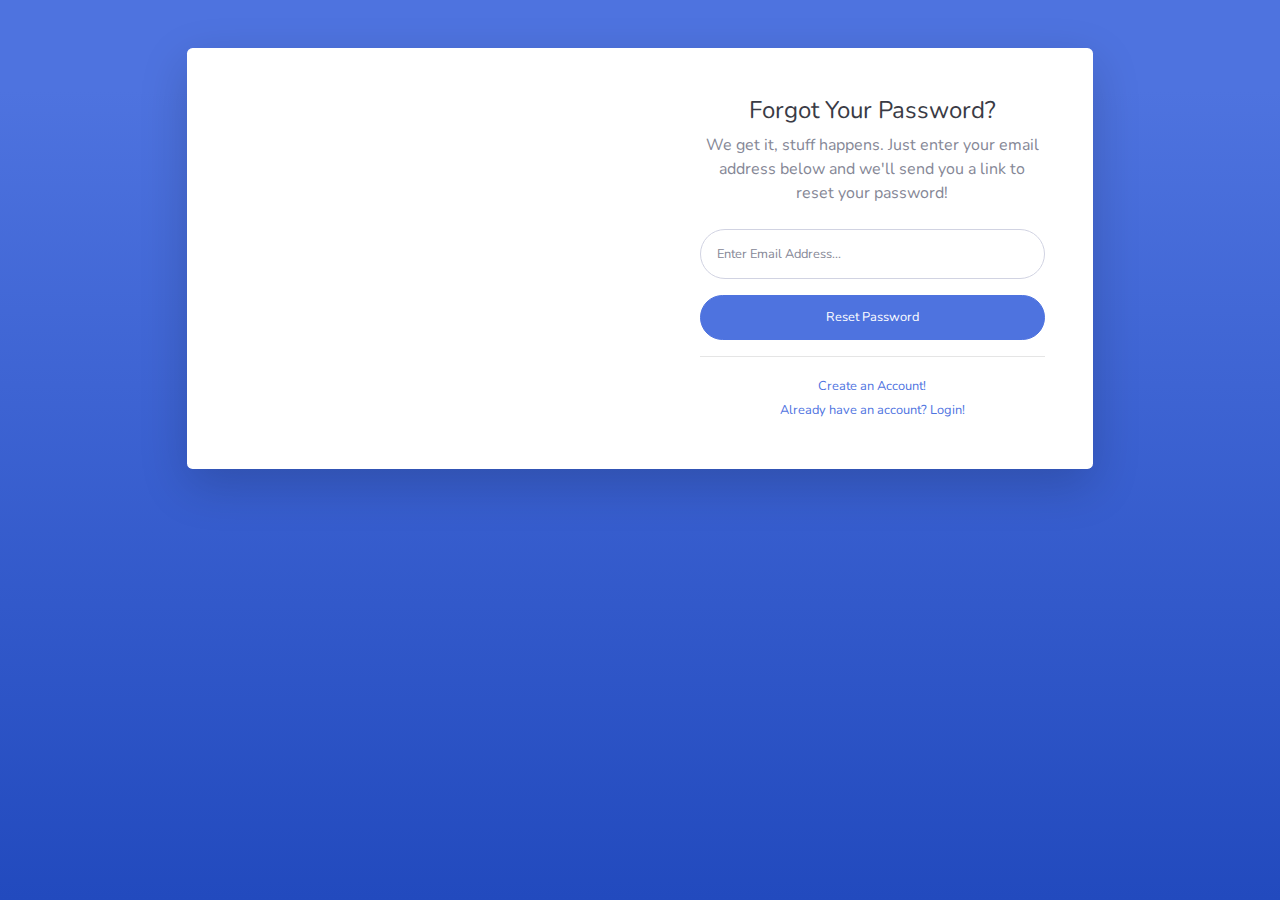
<file: PBL_SEM3/sb_admin/forgot-password.html>
<!DOCTYPE html>
<html lang="en">

<head>

    <meta charset="utf-8">
    <meta http-equiv="X-UA-Compatible" content="IE=edge">
    <meta name="viewport" content="width=device-width, initial-scale=1, shrink-to-fit=no">
    <meta name="description" content="">
    <meta name="author" content="">

    <title>SB Admin 2 - Forgot Password</title>

    <!-- Custom fonts for this template-->
    <link href="vendor/fontawesome-free/css/all.min.css" rel="stylesheet" type="text/css">
    <link
        href="https://fonts.googleapis.com/css?family=Nunito:200,200i,300,300i,400,400i,600,600i,700,700i,800,800i,900,900i"
        rel="stylesheet">

    <!-- Custom styles for this template-->
    <link href="css/sb-admin-2.min.css" rel="stylesheet">

</head>

<body class="bg-gradient-primary">

    <div class="container">

        <!-- Outer Row -->
        <div class="row justify-content-center">

            <div class="col-xl-10 col-lg-12 col-md-9">

                <div class="card o-hidden border-0 shadow-lg my-5">
                    <div class="card-body p-0">
                        <!-- Nested Row within Card Body -->
                        <div class="row">
                            <div class="col-lg-6 d-none d-lg-block bg-password-image"></div>
                            <div class="col-lg-6">
                                <div class="p-5">
                                    <div class="text-center">
                                        <h1 class="h4 text-gray-900 mb-2">Forgot Your Password?</h1>
                                        <p class="mb-4">We get it, stuff happens. Just enter your email address below
                                            and we'll send you a link to reset your password!</p>
                                    </div>
                                    <form class="user">
                                        <div class="form-group">
                                            <input type="email" class="form-control form-control-user"
                                                id="exampleInputEmail" aria-describedby="emailHelp"
                                                placeholder="Enter Email Address...">
                                        </div>
                                        <a href="login.html" class="btn btn-primary btn-user btn-block">
                                            Reset Password
                                        </a>
                                    </form>
                                    <hr>
                                    <div class="text-center">
                                        <a class="small" href="register.html">Create an Account!</a>
                                    </div>
                                    <div class="text-center">
                                        <a class="small" href="login.html">Already have an account? Login!</a>
                                    </div>
                                </div>
                            </div>
                        </div>
                    </div>
                </div>

            </div>

        </div>

    </div>

    <!-- Bootstrap core JavaScript-->
    <script src="vendor/jquery/jquery.min.js"></script>
    <script src="vendor/bootstrap/js/bootstrap.bundle.min.js"></script>

    <!-- Core plugin JavaScript-->
    <script src="vendor/jquery-easing/jquery.easing.min.js"></script>

    <!-- Custom scripts for all pages-->
    <script src="js/sb-admin-2.min.js"></script>

</body>

</html>
</file>
